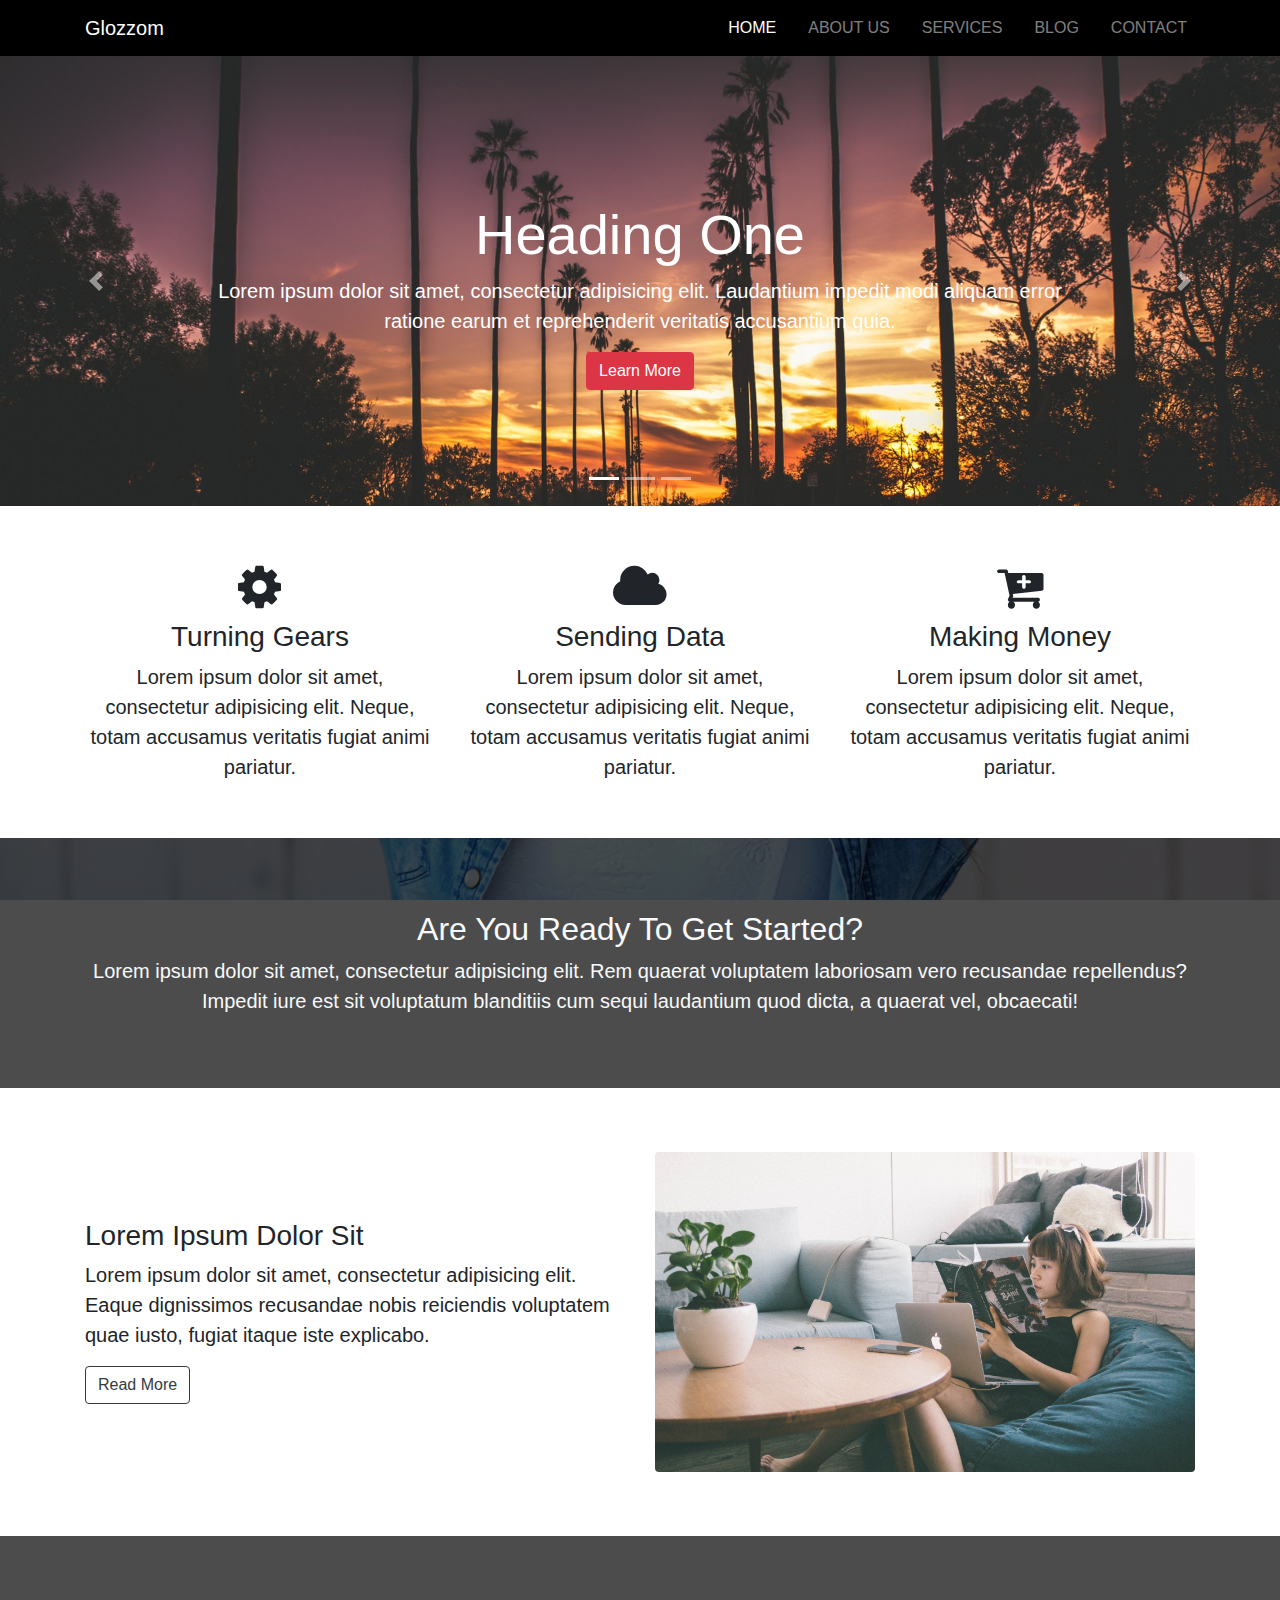
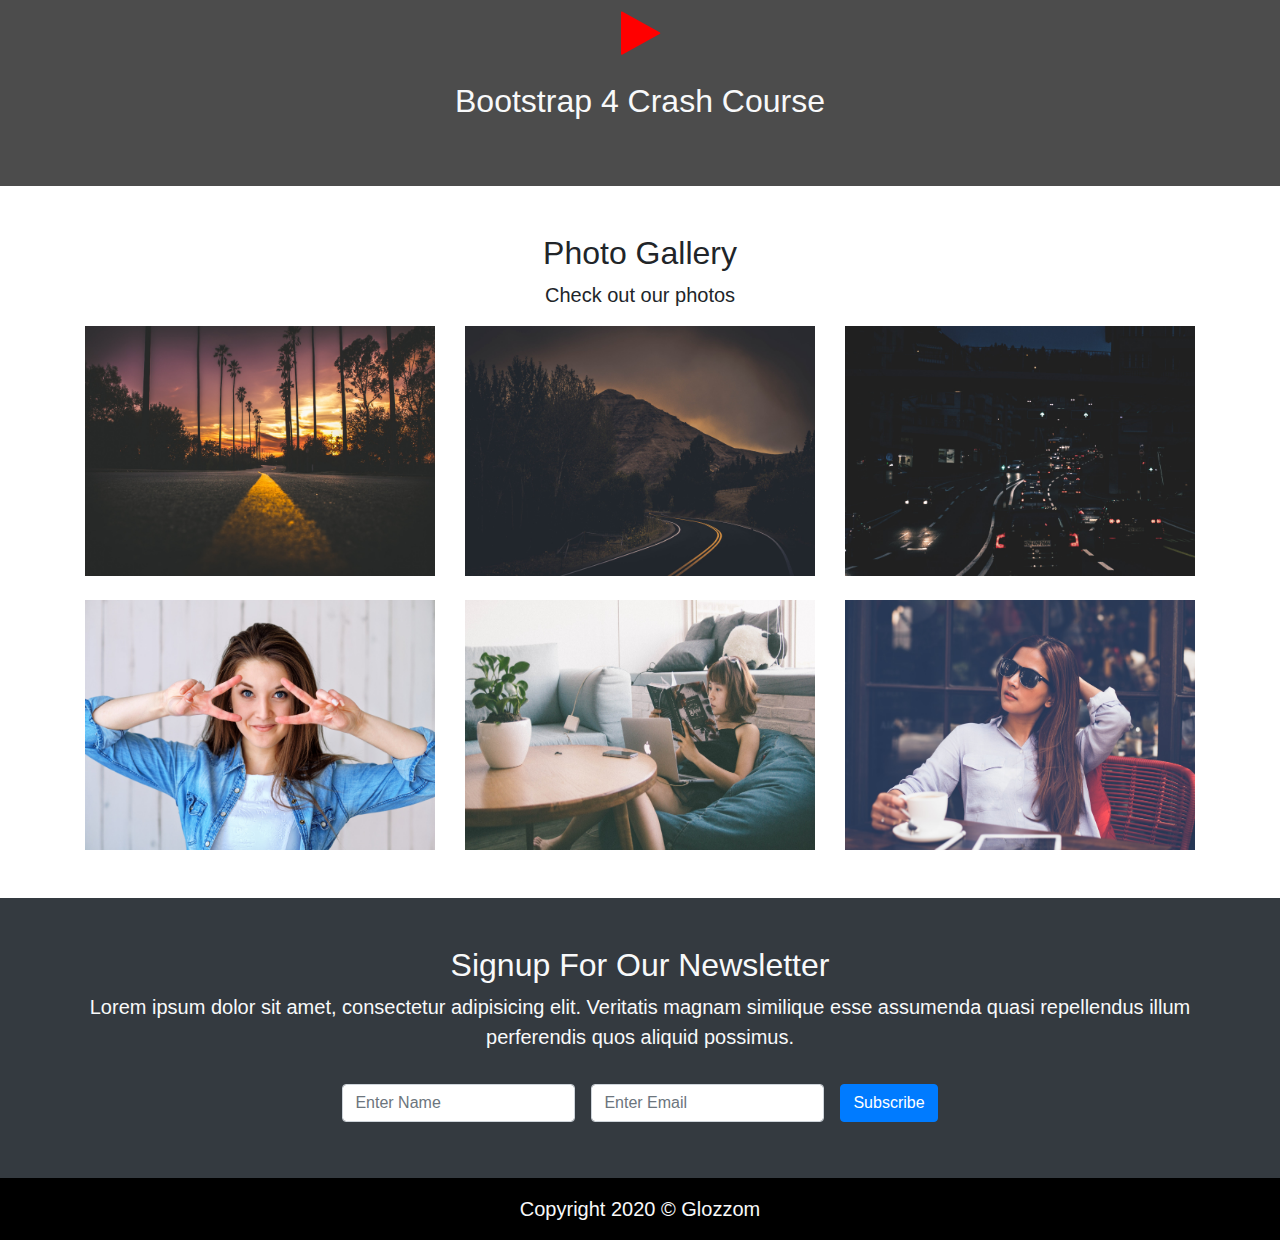
<file: index.html>
<!DOCTYPE html>
<html lang="en">
<head>
    <meta charset="UTF-8">
    <meta name="viewport" content="width=device-width, initial-scale=1.0">
    <link rel="stylesheet" href="css/uikit.min.css">
    <link rel="stylesheet" href="css/bootstrap.css">
    <link href="https://stackpath.bootstrapcdn.com/font-awesome/4.7.0/css/font-awesome.min.css" rel="stylesheet" integrity="sha384-wvfXpqpZZVQGK6TAh5PVlGOfQNHSoD2xbE+QkPxCAFlNEevoEH3Sl0sibVcOQVnN" crossorigin="anonymous">
    <link rel="stylesheet" href="css/style.css">
    <link rel="shortcut icon" type="image/x-icon" href="img/icon.png">
    <title>Glozzom</title>
</head>
<body>
   <!-- Navigation -->
   <nav class="navbar navbar-dark navbar-expand-md" uk-sticky="top: 100; animation: uk-animation-slide-top; bottom: #sticky-on-scroll-up">
     <div class="container">
       <a class="navbar-brand" href="index.html">Glozzom</a>
       <button class="navbar-toggler navbar-toggler-right" data-toggle="collapse" data-target="#navbarNav">
         <span class="navbar-toggler-icon"></span>
       </button>
       <div id="navbarNav" class="collapse navbar-collapse">
         <ul class="navbar-nav ml-auto">
           <li class="nav-item active">
             <a class="nav-link" href="index.html">Home</a>
           </li>
           <li class="nav-item">
             <a class="nav-link" href="about.html">About Us</a>
           </li>
           <li class="nav-item">
             <a class="nav-link" href="services.html">Services</a>
           </li>
           <li class="nav-item">
             <a class="nav-link" href="blog.html">Blog</a>
           </li>
           <li class="nav-item">
             <a class="nav-link" href="contact.html">Contact</a>
           </li>
         </ul>
       </div>
     </div>
   </nav>
   <!-- Carousel Slider -->
   <section id="showcase" class="bg-dark">
     <div id="myCarousel" class="carousel slide" data-ride="carousel">
       <ol class="carousel-indicators">
         <li data-slide-to="0" data-target="#myCarousel" class="active"></li>
         <li data-slide-to="1" data-target="#myCarousel"></li>
         <li data-slide-to="2" data-target="#myCarousel"></li>
       </ol>
       <div class="carousel-inner">
         <div class="carousel-item carousel-img-1 active">
           <div class="container">
             <div class="carousel-caption mb-3 pb-3 mb-sm-5 pb-sm-5">
               <h2 class="display-4">Heading One</h2>
               <p class="lead">Lorem ipsum dolor sit amet, consectetur adipisicing elit. Laudantium impedit modi aliquam error ratione earum et reprehenderit veritatis accusantium quia.</p>
               <a href="#" class="btn btn-danger">Learn More</a>
             </div>
           </div>
         </div>
         <div class="carousel-item carousel-img-2">
           <div class="container">
             <div class="carousel-caption mb-3 pb-3 mb-sm-5 pb-sm-5 text-right">
               <h2 class="display-4">Heading One</h2>
               <p class="lead">Lorem ipsum dolor sit amet, consectetur adipisicing elit. Laudantium impedit modi aliquam error ratione earum et reprehenderit veritatis accusantium quia.</p>
               <a href="#" class="btn btn-primary">Learn More</a>
             </div>
           </div>
         </div>
         <div class="carousel-item carousel-img-3">
           <div class="container">
             <div class="carousel-caption mb-3 pb-3  mb-sm-5 pb-sm-5 text-left">
               <h2 class="display-4">Heading One</h2>
               <p class="lead">Lorem ipsum dolor sit amet, consectetur adipisicing elit. Laudantium impedit modi aliquam error ratione earum et reprehenderit veritatis accusantium quia.</p>
               <a href="#" class="btn btn-warning">Learn More</a>
             </div>
           </div>
         </div>
       </div>
       <a href="#myCarousel" class="carousel-control-prev" data-slide="prev">
         <span class="carousel-control-prev-icon"></span>
       </a>
       <a href="#myCarousel" class="carousel-control-next" data-slide="next">
         <span class="carousel-control-next-icon"></span>
       </a>
     </div>
   </section>
     <!-- Home Icon -->
     <section id="home-icon" class="py-5 text-center">
       <div class="container">
         <div class="row">
           <div class="col-md-4 py-2">
             <i class="fa fa-gear"></i>
             <h3 class="my-2">Turning Gears</h3>
             <p class="lead mb-0">Lorem ipsum dolor sit amet, consectetur adipisicing elit. Neque, totam accusamus veritatis fugiat animi pariatur.</p>
           </div>
           <div class="col-md-4 py-2">
             <i class="fa fa-cloud"></i>
             <h3 class="my-2">Sending Data</h3>
             <p class="lead mb-0">Lorem ipsum dolor sit amet, consectetur adipisicing elit. Neque, totam accusamus veritatis fugiat animi pariatur.</p>
           </div>
           <div class="col-md-4 py-2">
             <i class="fa fa-cart-plus"></i>
             <h3 class="my-2">Making Money</h3>
             <p class="lead mb-0">Lorem ipsum dolor sit amet, consectetur adipisicing elit. Neque, totam accusamus veritatis fugiat animi pariatur.</p>
           </div>
         </div>
       </div>
     </section>
     <!-- Home Get Started -->
     <section id="getStarted" class="text-center text-light">
       <div class="dark-overlay">
         <div class="container">
           <div class="row">
             <div class="col mt-5 pt-4">
               <h2>Are You Ready To Get Started?</h2>
               <p class="lead">Lorem ipsum dolor sit amet, consectetur adipisicing elit. Rem quaerat voluptatem laboriosam vero recusandae repellendus? Impedit iure est sit voluptatum blanditiis cum sequi laudantium quod dicta, a quaerat vel, obcaecati!</p>
             </div>
           </div>
         </div>
       </div>
     </section>
     <!-- Home Info -->
     <section id="home-info" class="py-5">
       <div class="container">
         <div class="row">
           <div class="col-md-6 align-self-center">
             <h3>Lorem Ipsum Dolor Sit</h3>
             <p class="lead">Lorem ipsum dolor sit amet, consectetur adipisicing elit. Eaque dignissimos recusandae nobis reiciendis voluptatem quae iusto, fugiat itaque iste explicabo.</p>
             <a href="#" class="btn btn-outline-dark">Read More</a>
           </div>
           <div class="col-md-6">
             <img src="img/image5.jpeg" class="img-fluid rounded my-3" alt="gals">
           </div>
         </div>
       </div>
     </section>
     <!-- Home Video -->
     <section id="heme-video" class="text-center text-light">
       <div class="dark-overlay">
         <div class="container">
           <div class="row">
             <div class="col mt-5 pt-4">
               <div uk-lightbox>
                 <a href="https://youtu.be/aXRS-YzWyJw" class="text-denger">
                   <i class="fa fa-play"></i>
                 </a>
               </div>
               <h2 class="mt-4">Bootstrap 4 Crash Course</h2>
             </div>
           </div>
         </div>
       </div>
     </section>
     <!-- Photo Gallery -->
     <section id="gallery" class="py-5 text-center" uk-lightbox>
       <div class="container">
         <div class="row">
           <div class="col">
             <h2>Photo Gallery</h2>
             <p class="lead">Check out our photos</p>
           </div>
         </div>
         <div class="row">
           <div class="col-md-4">
             <div>
                <a href="img/image1.jpeg">
                  <img src="img/image1.jpeg" class="img-fluid" alt="">
                </a>
             </div>
           </div>
           <div class="col-md-4">
             <div>
                <a href="img/image2.jpeg">
                  <img src="img/image2.jpeg" class="img-fluid" alt="">
                </a>
             </div>
           </div>
           <div class="col-md-4">
             <div>
                <a href="img/image3.jpeg">
                  <img src="img/image3.jpeg" class="img-fluid" alt="">
                </a>
             </div>
           </div>
         </div>
         <div class="row pt-0 pt-md-4">
           <div class="col-md-4">
             <div>
                <a href="img/bg1.jpeg">
                  <img src="img/bg1.jpeg" class="img-fluid" alt="">
                </a>
             </div>
           </div>
           <div class="col-md-4">
             <div>
                <a href="img/image5.jpeg">
                  <img src="img/image5.jpeg" class="img-fluid" alt="">
                </a>
             </div>
           </div>
           <div class="col-md-4">
             <div>
                <a href="img/image6.jpeg">
                  <img src="img/image6.jpeg" class="img-fluid" alt="">
                </a>
             </div>
           </div>
         </div>
       </div>
     </section>
     <!-- Newletter -->
     <section id="newletter" class="py-5 bg-dark text-center text-light">
       <div class="container">
         <div class="row">
           <div class="col">
             <h2>Signup For Our Newsletter</h2>
             <p class="lead">Lorem ipsum dolor sit amet, consectetur adipisicing elit. Veritatis magnam similique esse assumenda quasi repellendus illum perferendis quos aliquid possimus.</p>
             <form class="form-inline mt-4 justify-content-center" method="post">
               <label class="sr-only" for="name">Nane</label>
               <input type="text" placeholder="Enter Name" class="form-control m-2" name="Name">
               <label class="sr-only" for="email">Email</label>
               <input type="email" placeholder="Enter Email" class="form-control m-2" name="email">
               <input type="submit" value="Subscribe" class="btn btn-primary m-2">
             </form>
           </div>
         </div>
       </div>
     </section>
     <!-- Footer -->
     <section id="footer" class="py-3 text-center text-light">
       <div class="container">
         <div class="row">
           <div class="col">
             <p class="lead mb-0">Copyright 2020 © Glozzom</p>
           </div>
         </div>
       </div>
     </section>



    <!-- JS FILES -->
    <script src="js/jquery.min.js"></script>
    <script src="js/popper.min.js"></script>
    <script src="js/bootstrap.min.js"></script>
    <script src="js/uikit.min.js"></script>
    <script src="js/uikit-icons.min.js"></script>

</body>
</html>
</file>
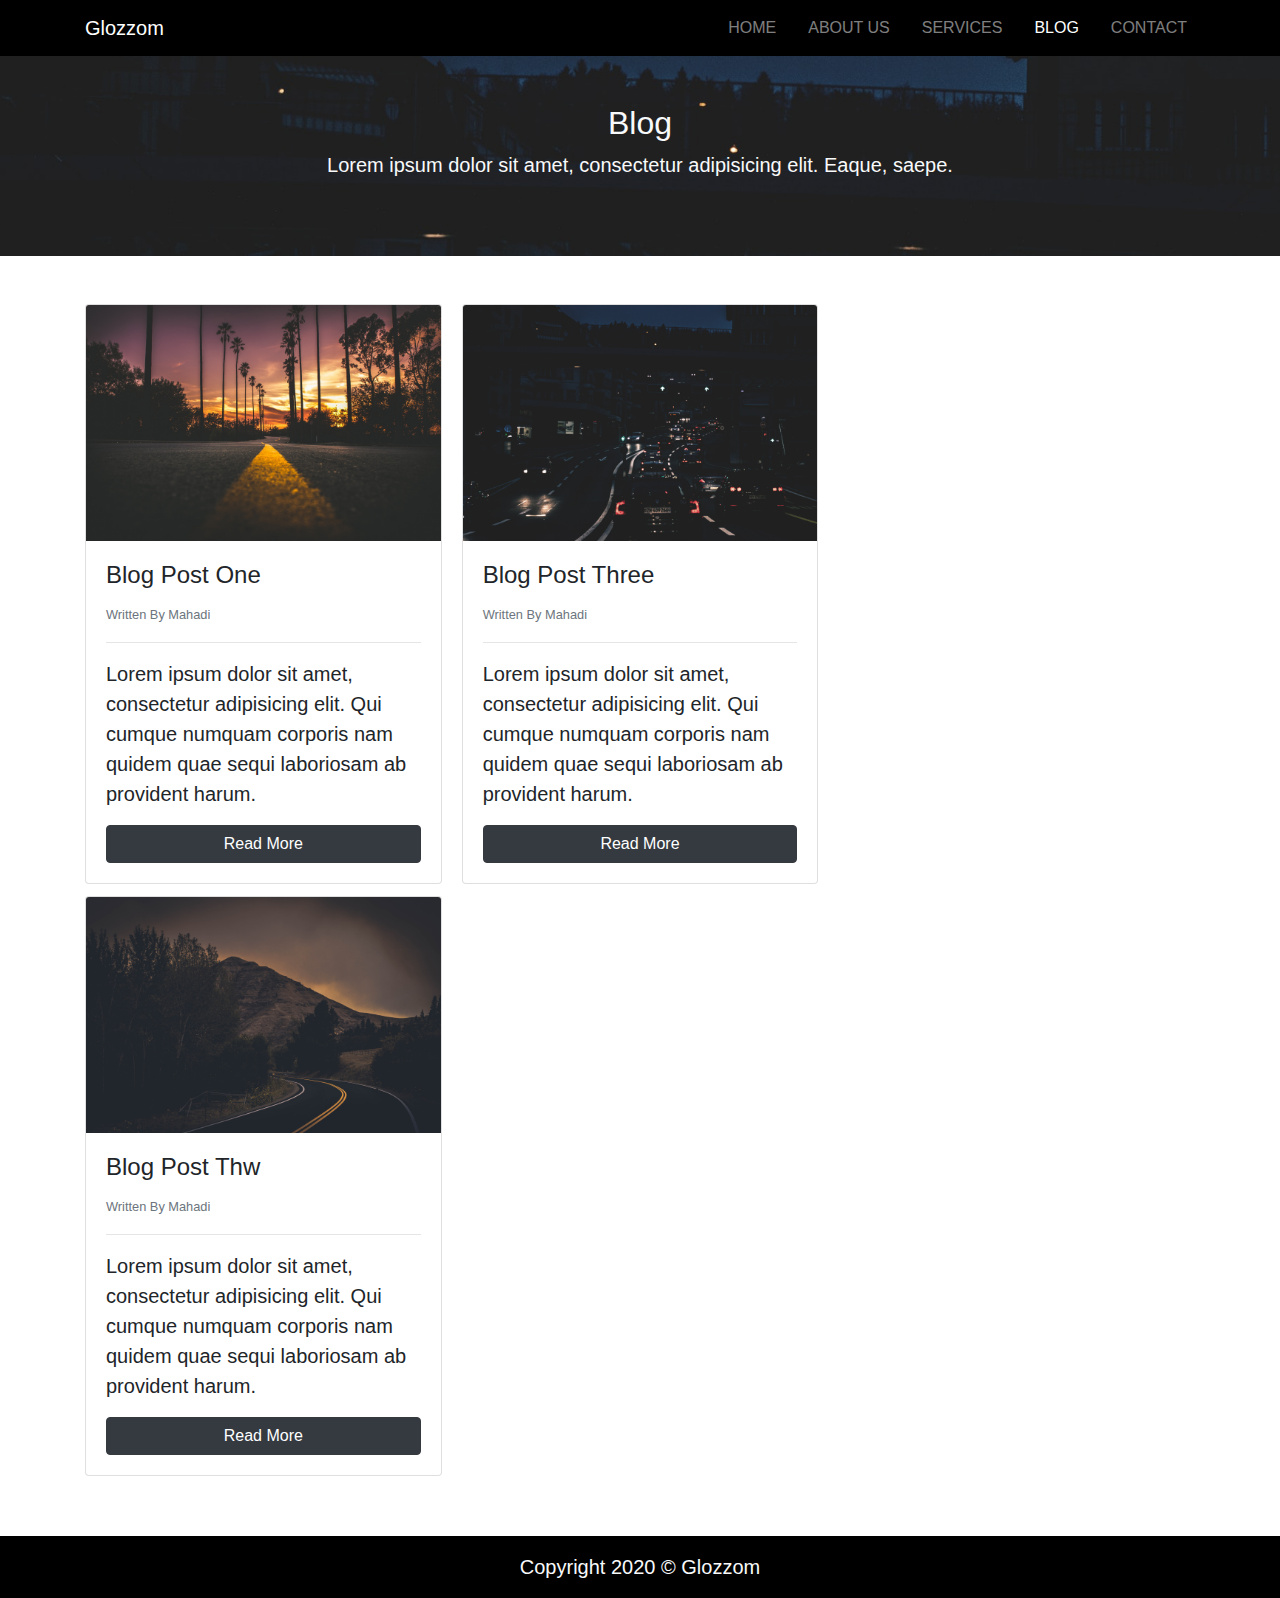
<file: blog.html>
<!DOCTYPE html>
<html lang="en">
<head>
    <meta charset="UTF-8">
    <meta name="viewport" content="width=device-width, initial-scale=1.0">
    <link rel="stylesheet" href="css/uikit.min.css">
    <link rel="stylesheet" href="css/slick.css">
    <link rel="stylesheet" href="css/slick-theme.css">
    <link rel="stylesheet" href="css/bootstrap.css">
    <link href="https://stackpath.bootstrapcdn.com/font-awesome/4.7.0/css/font-awesome.min.css" rel="stylesheet" integrity="sha384-wvfXpqpZZVQGK6TAh5PVlGOfQNHSoD2xbE+QkPxCAFlNEevoEH3Sl0sibVcOQVnN" crossorigin="anonymous">
    <link rel="stylesheet" href="css/style.css">
    <link rel="shortcut icon" type="image/x-icon" href="img/icon.png">
    <title>Glozzom</title>
</head>
<body>
   <!-- Navigation -->
   <nav class="navbar navbar-dark navbar-expand-md" uk-sticky="top: 100; animation: uk-animation-slide-top; bottom: #sticky-on-scroll-up">
     <div class="container">
       <a class="navbar-brand" href="index.html">Glozzom</a>
       <button class="navbar-toggler navbar-toggler-right" data-toggle="collapse" data-target="#navbarNav">
         <span class="navbar-toggler-icon"></span>
       </button>
       <div id="navbarNav" class="collapse navbar-collapse">
         <ul class="navbar-nav ml-auto">
           <li class="nav-item">
             <a class="nav-link" href="index.html">Home</a>
           </li>
           <li class="nav-item">
             <a class="nav-link" href="about.html">About Us</a>
           </li>
           <li class="nav-item">
             <a class="nav-link" href="services.html">Services</a>
           </li>
           <li class="nav-item active">
             <a class="nav-link" href="blog.html">Blog</a>
           </li>
           <li class="nav-item">
             <a class="nav-link" href="contact.html">Contact</a>
           </li>
         </ul>
       </div>
     </div>
   </nav>
   <!-- Services Header Section -->
   <section id="serviceHeader" class="text-light">
     <div class="container">
       <div class="row text-center">
         <div class="col pt-5">
           <h2>Blog</h2>
           <p class="lead">Lorem ipsum dolor sit amet, consectetur adipisicing elit. Eaque, saepe.</p>
         </div>
       </div>
     </div>
   </section>
   <!-- Blog Section -->
   <section id="blog" class="py-5">
     <div class="container">
       <div class="row">
         <div class="col">
           <div class="card-columns">
             <div class="card">
               <img src="img/image1.jpeg" class="img-fluid card-img-top" alt="">
               <div class="card-body">
                 <h4 class="card-title">Blog Post One</h4>
                 <small class="text-muted">Written By Mahadi</small>
                 <hr>
                 <p class="lead card-text">Lorem ipsum dolor sit amet, consectetur adipisicing elit. Qui cumque numquam corporis nam quidem quae sequi laboriosam ab provident harum.</p>
                 <a href="#" class="btn btn-dark btn-block">Read More</a>
               </div>
             </div>
             <div class="card">
               <img src="img/image2.jpeg" class="img-fluid card-img-top" alt="">
               <div class="card-body">
                 <h4 class="card-title">Blog Post Thw</h4>
                 <small class="text-muted">Written By Mahadi</small>
                 <hr>
                 <p class="lead card-text">Lorem ipsum dolor sit amet, consectetur adipisicing elit. Qui cumque numquam corporis nam quidem quae sequi laboriosam ab provident harum.</p>
                 <a href="#" class="btn btn-dark btn-block">Read More</a>
               </div>
             </div>
             <div class="card">
               <img src="img/image3.jpeg" class="img-fluid card-img-top" alt="">
               <div class="card-body">
                 <h4 class="card-title">Blog Post Three</h4>
                 <small class="text-muted">Written By Mahadi</small>
                 <hr>
                 <p class="lead card-text">Lorem ipsum dolor sit amet, consectetur adipisicing elit. Qui cumque numquam corporis nam quidem quae sequi laboriosam ab provident harum.</p>
                 <a href="#" class="btn btn-dark btn-block">Read More</a>
               </div>
             </div>
           </div>
         </div>
       </div>
     </div>
   </section>

     <!-- Footer -->
     <section id="footer" class="py-3 text-center text-light">
       <div class="container">
         <div class="row">
           <div class="col">
             <p class="lead mb-0">Copyright 2020 © Glozzom</p>
           </div>
         </div>
       </div>
     </section>



    <!-- JS FILES -->
    <script src="js/jquery.min.js"></script>
    <script src="js/popper.min.js"></script>
    <script src="js/bootstrap.min.js"></script>
    <script src="js/uikit.min.js"></script>
    <script src="js/uikit-icons.min.js"></script>
    <script src="js/slick.min.js"></script>
    <script src="js/main.js"></script>

</body>
</html>
</file>
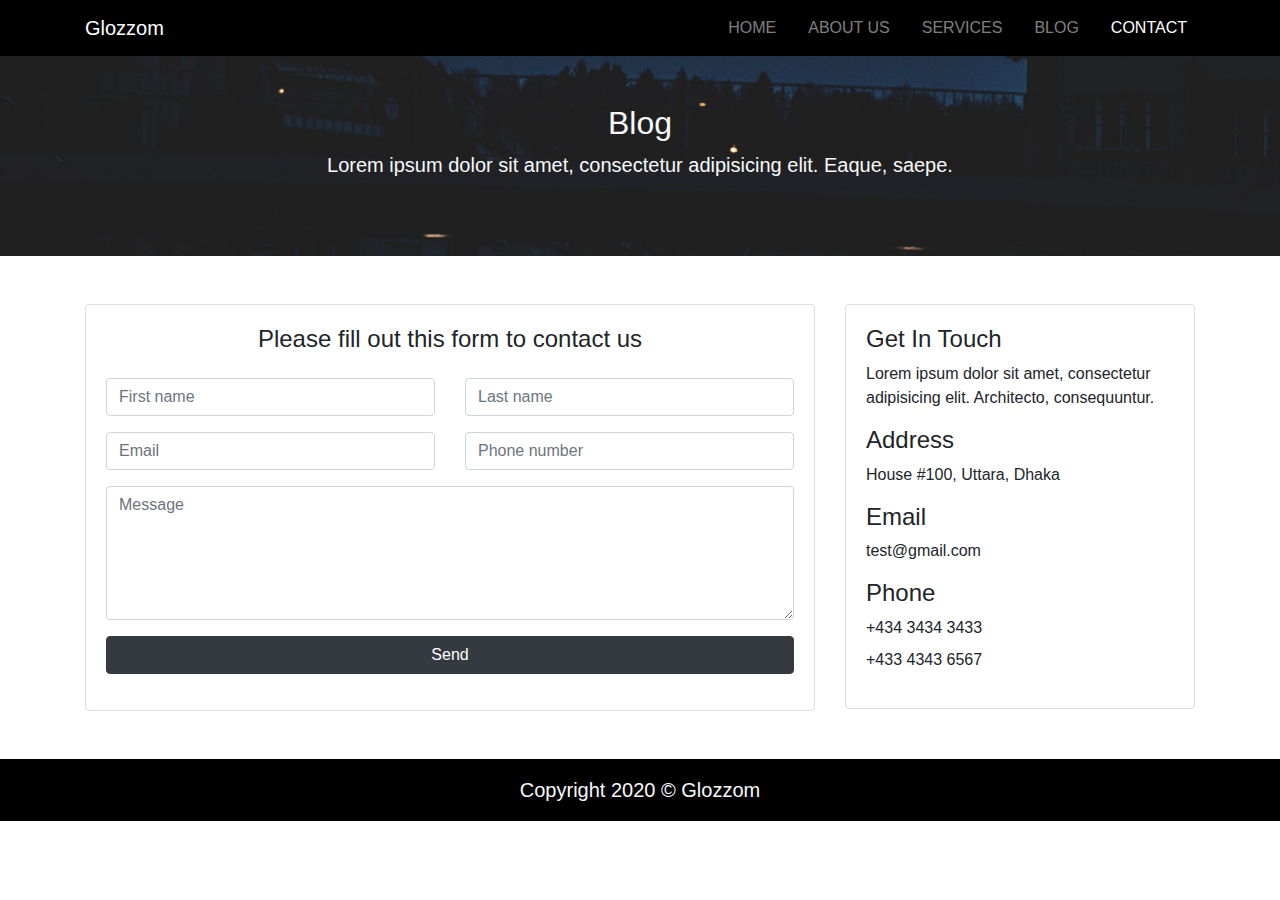
<file: contact.html>
<!DOCTYPE html>
<html lang="en">
<head>
    <meta charset="UTF-8">
    <meta name="viewport" content="width=device-width, initial-scale=1.0">
    <link rel="stylesheet" href="css/uikit.min.css">
    <link rel="stylesheet" href="css/slick.css">
    <link rel="stylesheet" href="css/slick-theme.css">
    <link rel="stylesheet" href="css/bootstrap.css">
    <link href="https://stackpath.bootstrapcdn.com/font-awesome/4.7.0/css/font-awesome.min.css" rel="stylesheet" integrity="sha384-wvfXpqpZZVQGK6TAh5PVlGOfQNHSoD2xbE+QkPxCAFlNEevoEH3Sl0sibVcOQVnN" crossorigin="anonymous">
    <link rel="stylesheet" href="css/style.css">
    <link rel="shortcut icon" type="image/x-icon" href="img/icon.png">
    <title>Glozzom</title>
</head>
<body>
   <!-- Navigation -->
   <nav class="navbar navbar-dark navbar-expand-md" uk-sticky="top: 100; animation: uk-animation-slide-top; bottom: #sticky-on-scroll-up">
     <div class="container">
       <a class="navbar-brand" href="index.html">Glozzom</a>
       <button class="navbar-toggler navbar-toggler-right" data-toggle="collapse" data-target="#navbarNav">
         <span class="navbar-toggler-icon"></span>
       </button>
       <div id="navbarNav" class="collapse navbar-collapse">
         <ul class="navbar-nav ml-auto">
           <li class="nav-item">
             <a class="nav-link" href="index.html">Home</a>
           </li>
           <li class="nav-item">
             <a class="nav-link" href="about.html">About Us</a>
           </li>
           <li class="nav-item">
             <a class="nav-link" href="services.html">Services</a>
           </li>
           <li class="nav-item ">
             <a class="nav-link" href="blog.html">Blog</a>
           </li>
           <li class="nav-item active">
             <a class="nav-link" href="contact.html">Contact</a>
           </li>
         </ul>
       </div>
     </div>
   </nav>
   <!-- Services Header Section -->
   <section id="serviceHeader" class="text-light">
     <div class="container">
       <div class="row text-center">
         <div class="col pt-5">
           <h2>Blog</h2>
           <p class="lead">Lorem ipsum dolor sit amet, consectetur adipisicing elit. Eaque, saepe.</p>
         </div>
       </div>
     </div>
   </section>

     <!-- Contact Section -->
     <section id="contact" class="py-5">
       <div class="container">
         <div class="row">
           <div class="col-md-8">
             <div class="card">
               <div class="card-body">
                 <h4 class="text-center mb-4">Please fill out this form to contact us</h4>
                 <div class="row">
                   <div class="col-md-6">
                     <div class="form-group">
                       <input type="text" placeholder="First name" class="form-control">
                     </div>
                   </div>
                   <div class="col-md-6">
                     <div class="form-group">
                       <input type="text" placeholder="Last name" class="form-control">
                     </div>
                   </div>
                   <div class="col-md-6">
                     <div class="form-group">
                       <input type="email" placeholder="Email" class="form-control">
                     </div>
                   </div>
                   <div class="col-md-6">
                     <div class="form-group">
                       <input type="text" placeholder="Phone number" class="form-control">
                     </div>
                   </div>
                   <div class="col-md-12">
                     <div class="form-group">
                       <textarea placeholder="Message" rows="5" class="form-control"></textarea>
                     </div>
                   </div>
                   <div class="col-md-12">
                     <div class="form-group">
                       <input type="submit" value="Send" class="btn btn-dark btn-block mb-0">
                     </div>
                   </div>
                 </div>
               </div>
             </div>
           </div>
           <div class="col-md-4">
          <div class="card">
            <div class="card-body">
              <h4>Get In Touch</h4>
              <p>Lorem ipsum dolor sit amet, consectetur adipisicing elit. Architecto, consequuntur.</p>
              <h4>Address</h4>
              <p>House #100, Uttara, Dhaka</p>
              <h4>Email</h4>
              <p>test@gmail.com</p>
              <h4>Phone</h4>
              <p class="mb-2">+434 3434 3433</p>
              <p>+433 4343 6567</p>
            </div>
          </div>
        </div>
         </div>
       </div>
     </section>

     <!-- Footer -->
     <section id="footer" class="py-3 text-center text-light">
       <div class="container">
         <div class="row">
           <div class="col">
             <p class="lead mb-0">Copyright 2020 © Glozzom</p>
           </div>
         </div>
       </div>
     </section>



    <!-- JS FILES -->
    <script src="js/jquery.min.js"></script>
    <script src="js/popper.min.js"></script>
    <script src="js/bootstrap.min.js"></script>
    <script src="js/uikit.min.js"></script>
    <script src="js/uikit-icons.min.js"></script>
    <script src="js/slick.min.js"></script>
    <script src="js/main.js"></script>

</body>
</html>
</file>
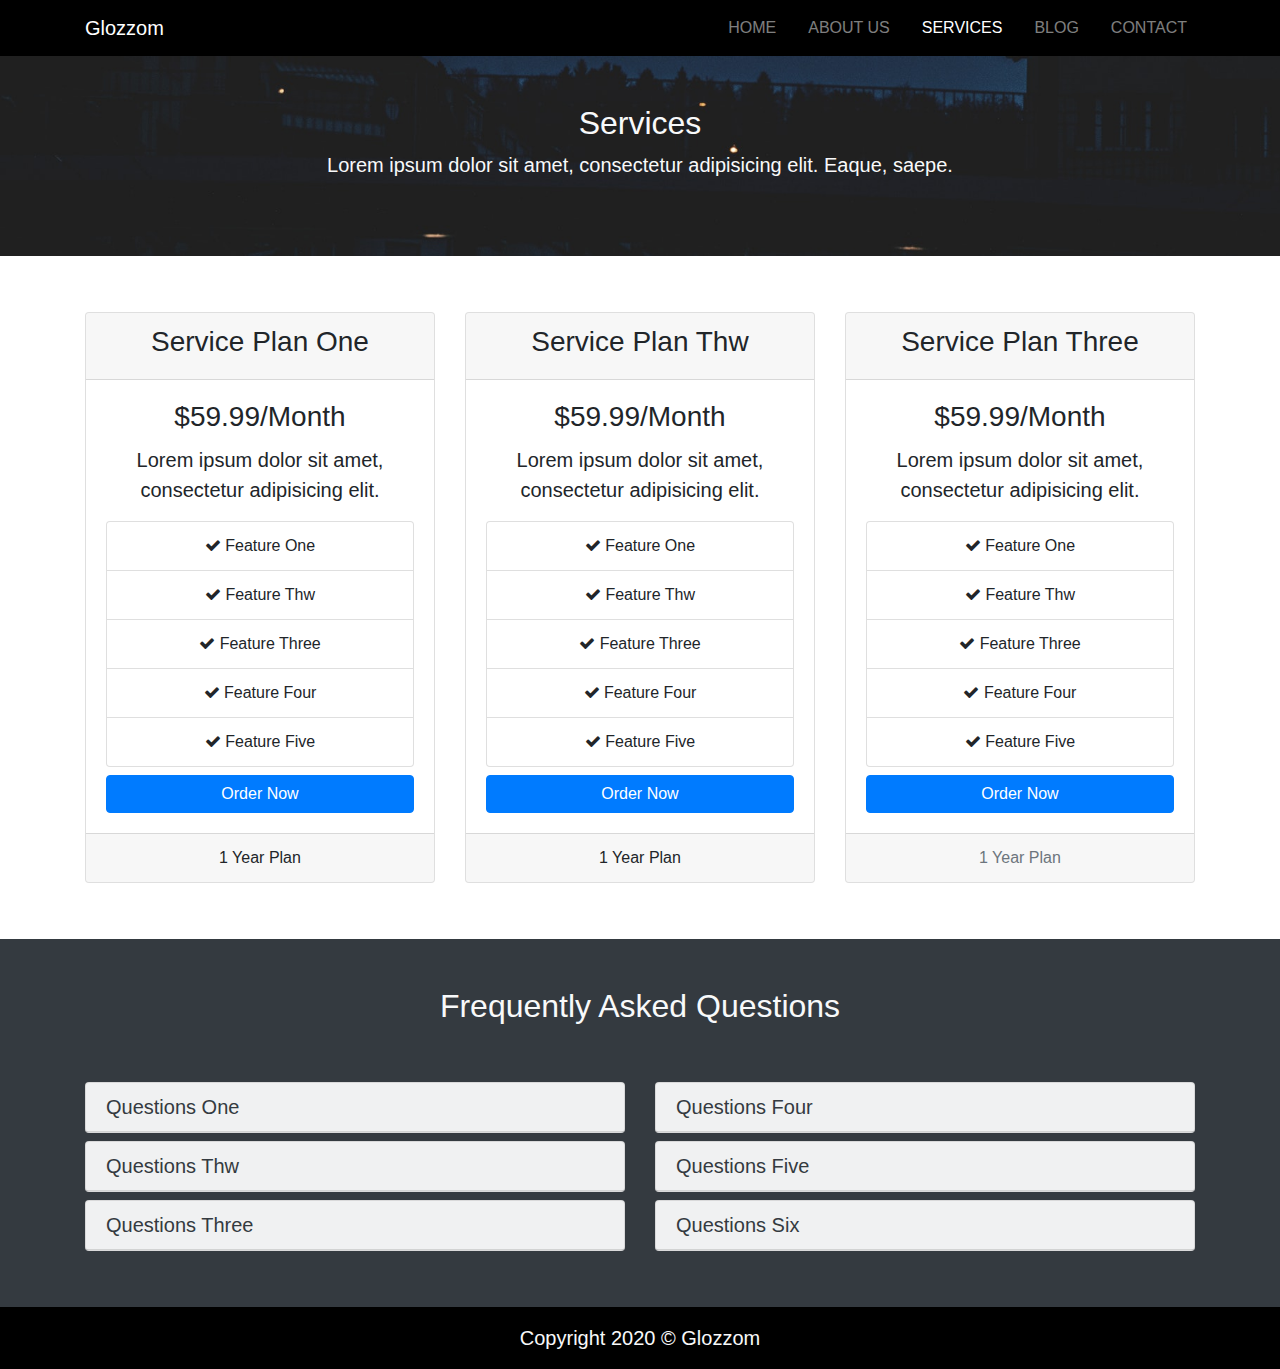
<file: services.html>
<!DOCTYPE html>
<html lang="en">
<head>
    <meta charset="UTF-8">
    <meta name="viewport" content="width=device-width, initial-scale=1.0">
    <link rel="stylesheet" href="css/uikit.min.css">
    <link rel="stylesheet" href="css/slick.css">
    <link rel="stylesheet" href="css/slick-theme.css">
    <link rel="stylesheet" href="css/bootstrap.css">
    <link href="https://stackpath.bootstrapcdn.com/font-awesome/4.7.0/css/font-awesome.min.css" rel="stylesheet" integrity="sha384-wvfXpqpZZVQGK6TAh5PVlGOfQNHSoD2xbE+QkPxCAFlNEevoEH3Sl0sibVcOQVnN" crossorigin="anonymous">
    <link rel="stylesheet" href="css/style.css">
    <link rel="shortcut icon" type="image/x-icon" href="img/icon.png">
    <title>Glozzom</title>
</head>
<body>
   <!-- Navigation -->
   <nav class="navbar navbar-dark navbar-expand-md" uk-sticky="top: 100; animation: uk-animation-slide-top; bottom: #sticky-on-scroll-up">
     <div class="container">
       <a class="navbar-brand" href="index.html">Glozzom</a>
       <button class="navbar-toggler navbar-toggler-right" data-toggle="collapse" data-target="#navbarNav">
         <span class="navbar-toggler-icon"></span>
       </button>
       <div id="navbarNav" class="collapse navbar-collapse">
         <ul class="navbar-nav ml-auto">
           <li class="nav-item">
             <a class="nav-link" href="index.html">Home</a>
           </li>
           <li class="nav-item">
             <a class="nav-link" href="about.html">About Us</a>
           </li>
           <li class="nav-item active">
             <a class="nav-link" href="services.html">Services</a>
           </li>
           <li class="nav-item">
             <a class="nav-link" href="blog.html">Blog</a>
           </li>
           <li class="nav-item">
             <a class="nav-link" href="contact.html">Contact</a>
           </li>
         </ul>
       </div>
     </div>
   </nav>
   <!-- Services Header Section -->
   <section id="serviceHeader" class="text-light">
     <div class="container">
       <div class="row text-center">
         <div class="col pt-5">
           <h2>Services</h2>
           <p class="lead">Lorem ipsum dolor sit amet, consectetur adipisicing elit. Eaque, saepe.</p>
         </div>
       </div>
     </div>
   </section>
   <!-- Price Table -->
   <section id="price-table" class="py-5">
     <div class="container">
       <div class="row">
         <div class="col-md-4 my-2">
           <div class="card text-center">
             <div class="card-header">
               <h3>Service Plan One</h3>
             </div>
             <div class="card-body">
               <div class="card-title">
                 <h3>$59.99/Month</h3>
               </div>
               <div class="card-text">
                 <p class="lead">Lorem ipsum dolor sit amet, consectetur adipisicing elit.</p>
               </div>
               <ul class="list-group">
                 <li class="list-group-item">
                   <i class="fa fa-check"></i> Feature One
                 </li>
                 <li class="list-group-item">
                   <i class="fa fa-check"></i> Feature Thw
                 </li>
                 <li class="list-group-item">
                   <i class="fa fa-check"></i> Feature Three
                 </li>
                 <li class="list-group-item">
                   <i class="fa fa-check"></i> Feature Four
                 </li>
                 <li class="list-group-item">
                   <i class="fa fa-check"></i> Feature Five
                 </li>
               </ul>
               <a href="#" class="btn btn-primary btn-block mt-2">Order Now</a>
             </div>
             <div class="card-footer">
               <p class="text-nuted mb-0">1 Year Plan </p>
             </div>
           </div>
         </div>
         <div class="col-md-4 my-2">
           <div class="card text-center">
             <div class="card-header">
               <h3>Service Plan Thw</h3>
             </div>
             <div class="card-body">
               <div class="card-title">
                 <h3>$59.99/Month</h3>
               </div>
               <div class="card-text">
                 <p class="lead">Lorem ipsum dolor sit amet, consectetur adipisicing elit.</p>
               </div>
               <ul class="list-group">
                 <li class="list-group-item">
                   <i class="fa fa-check"></i> Feature One
                 </li>
                 <li class="list-group-item">
                   <i class="fa fa-check"></i> Feature Thw
                 </li>
                 <li class="list-group-item">
                   <i class="fa fa-check"></i> Feature Three
                 </li>
                 <li class="list-group-item">
                   <i class="fa fa-check"></i> Feature Four
                 </li>
                 <li class="list-group-item">
                   <i class="fa fa-check"></i> Feature Five
                 </li>
               </ul>
               <a href="#" class="btn btn-primary btn-block mt-2">Order Now</a>
             </div>
             <div class="card-footer">
               <p class="text-nuted mb-0">1 Year Plan </p>
             </div>
           </div>
         </div>
         <div class="col-md-4 my-2">
           <div class="card text-center">
             <div class="card-header">
               <h3>Service Plan Three</h3>
             </div>
             <div class="card-body">
               <div class="card-title">
                 <h3>$59.99/Month</h3>
               </div>
               <div class="card-text">
                 <p class="lead">Lorem ipsum dolor sit amet, consectetur adipisicing elit.</p>
               </div>
               <ul class="list-group">
                 <li class="list-group-item">
                   <i class="fa fa-check"></i> Feature One
                 </li>
                 <li class="list-group-item">
                   <i class="fa fa-check"></i> Feature Thw
                 </li>
                 <li class="list-group-item">
                   <i class="fa fa-check"></i> Feature Three
                 </li>
                 <li class="list-group-item">
                   <i class="fa fa-check"></i> Feature Four
                 </li>
                 <li class="list-group-item">
                   <i class="fa fa-check"></i> Feature Five
                 </li>
               </ul>
               <a href="#" class="btn btn-primary btn-block mt-2">Order Now</a>
             </div>
             <div class="card-footer">
               <p class="text-muted mb-0">1 Year Plan </p>
             </div>
           </div>
         </div>
       </div>
     </div>
   </section>
   <!-- Questions -->
   <section id="accordion" class="bg-dark text-light py-5">
     <div class="container">
       <div class="row text-center">
         <div class="col">
           <h2 class="mb-5">Frequently Asked Questions</h2>
         </div>
       </div>
       <div class="row">
         <div class="col-md-6">
             <div class="card bg-light text-dark my-2">
               <div class="card-header" id="headerOne">
                  <h5 class="mb-0">
                    <a class="text-dark" href="#collapse1" data-toggle="collapse">Questions One</a>
                  </h5>
               </div>
               <div class="collapse p-3" id="collapse1" data-parent="#accordion">
                 <p class="lead">Lorem ipsum dolor sit amet, consectetur adipisicing elit. Enim mollitia delectus temporibus eaque sint quas.</p>
               </div>
             </div>
             <div class="card bg-light text-dark my-2">
               <div class="card-header" id="headerThw">
                  <h5 class="mb-0">
                    <a class="text-dark" href="#collapse2" data-toggle="collapse">Questions Thw</a>
                  </h5>
               </div>
               <div class="collapse p-3" id="collapse2" data-parent="#accordion">
                 <p class="lead">Lorem ipsum dolor sit amet, consectetur adipisicing elit. Enim mollitia delectus temporibus eaque sint quas.</p>
               </div>
             </div>
             <div class="card bg-light text-dark my-2">
               <div class="card-header" id="headerThree">
                  <h5 class="mb-0">
                    <a class="text-dark" href="#collapse3" data-toggle="collapse">Questions Three</a>
                  </h5>
               </div>
               <div class="collapse p-3" id="collapse3" data-parent="#accordion">
                 <p class="lead">Lorem ipsum dolor sit amet, consectetur adipisicing elit. Enim mollitia delectus temporibus eaque sint quas.</p>
               </div>
             </div>
         </div>
         <div class="col-md-6">
             <div class="card bg-light text-dark my-2">
               <div class="card-header" id="headerFour">
                  <h5 class="mb-0">
                    <a class="text-dark" href="#collapse4" data-toggle="collapse">Questions Four</a>
                  </h5>
               </div>
               <div class="collapse p-3" id="collapse4" data-parent="#accordion">
                 <p class="lead">Lorem ipsum dolor sit amet, consectetur adipisicing elit. Enim mollitia delectus temporibus eaque sint quas.</p>
               </div>
             </div>
             <div class="card bg-light text-dark my-2">
               <div class="card-header" id="headerFive">
                  <h5 class="mb-0">
                    <a class="text-dark" href="#collapse5" data-toggle="collapse">Questions Five</a>
                  </h5>
               </div>
               <div class="collapse p-3" id="collapse5" data-parent="#accordion">
                 <p class="lead">Lorem ipsum dolor sit amet, consectetur adipisicing elit. Enim mollitia delectus temporibus eaque sint quas.</p>
               </div>
             </div>
             <div class="card bg-light text-dark my-2">
               <div class="card-header" id="headerSix">
                  <h5 class="mb-0">
                    <a class="text-dark" href="#collapse6" data-toggle="collapse">Questions Six</a>
                  </h5>
               </div>
               <div class="collapse p-3" id="collapse6" data-parent="#accordion">
                 <p class="lead">Lorem ipsum dolor sit amet, consectetur adipisicing elit. Enim mollitia delectus temporibus eaque sint quas.</p>
               </div>
             </div>
         </div>
       </div>
     </div>
   </section>

     <!-- Footer -->
     <section id="footer" class="py-3 text-center text-light">
       <div class="container">
         <div class="row">
           <div class="col">
             <p class="lead mb-0">Copyright 2020 © Glozzom</p>
           </div>
         </div>
       </div>
     </section>



    <!-- JS FILES -->
    <script src="js/jquery.min.js"></script>
    <script src="js/popper.min.js"></script>
    <script src="js/bootstrap.min.js"></script>
    <script src="js/uikit.min.js"></script>
    <script src="js/uikit-icons.min.js"></script>
    <script src="js/slick.min.js"></script>
    <script src="js/main.js"></script>

</body>
</html>
</file>
<file: css/style.css>
.navbar {
  background: #000; }
  .navbar .nav-item {
    padding-left: 1em; }
  .navbar .nav-link {
    text-transform: uppercase; }

.carousel-item {
  height: 450px; }

.carousel-img-1 {
  background-image: url("../img/image1.jpeg");
  background-size: cover; }

.carousel-img-2 {
  background-image: url("../img/image2.jpeg");
  background-size: cover; }

.carousel-img-3 {
  background-image: url("../img/image3.jpeg");
  background-size: cover; }

#home-icon .fa {
  font-size: 50px; }

#getStarted {
  position: relative;
  background: url("../img/bg1.jpeg");
  background-size: cover;
  background-repeat: no-repeat;
  background-attachment: fixed;
  min-height: 250px; }
  #getStarted .dark-overlay {
    background: rgba(0, 0, 0, 0.7);
    position: absolute;
    top: 0;
    left: 0;
    width: 100%;
    height: 100%; }

#heme-video {
  position: relative;
  background: url("../img/people.jpeg");
  background-size: cover;
  background-repeat: no-repeat;
  background-attachment: fixed;
  min-height: 250px; }
  #heme-video .dark-overlay {
    background: rgba(0, 0, 0, 0.7);
    position: absolute;
    top: 0;
    left: 0;
    width: 100%;
    height: 100%; }
    #heme-video .dark-overlay .fa {
      font-size: 50px;
      color: #ff0000; }

#gallery img {
  min-height: 250px; }

#footer {
  background: #000; }

#aboutHeader {
  background: url("../img/image1.jpeg");
  background-size: cover;
  background-attachment: fixed;
  height: 200px; }

#abaut-info img {
  width: 350px;
  height: 350px;
  clip-path: polygon(30% 0%, 70% 0%, 100% 30%, 100% 70%, 70% 100%, 30% 100%, 0% 70%, 0% 30%); }

#about-icon .fa {
  font-size: 50px; }

.slick-prev::before,
.slick-next::before {
  color: #000; }

#serviceHeader {
  background: url("../img/image3.jpeg");
  background-size: cover;
  background-attachment: fixed;
  height: 200px; }

@media (max-width: 767px) {
  .nav-item {
    padding-left: 0 !important; }
  #getStarted {
    min-height: 300px; } }

@media (max-width: 480px) {
  .carousel h2 {
    font-size: 2.5rem; }
  #getStarted {
    min-height: 400px; } }
</file>
